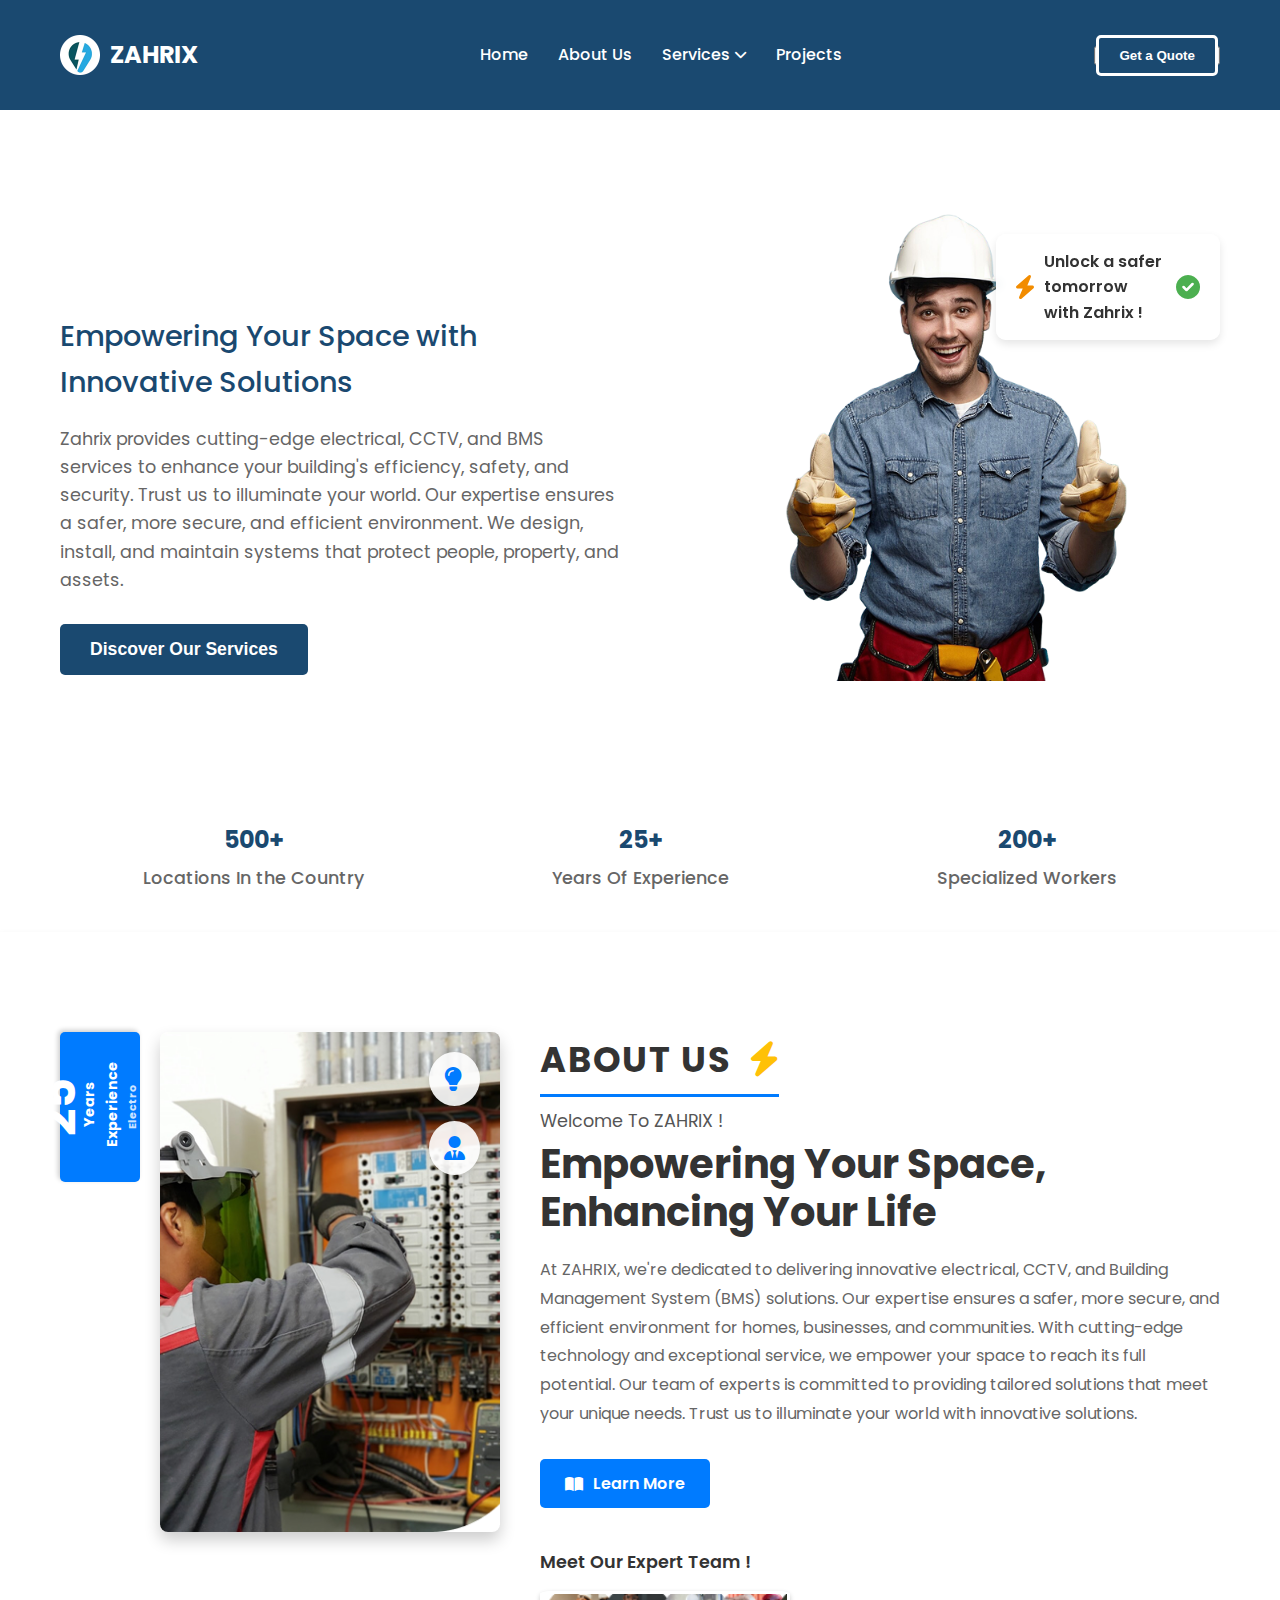
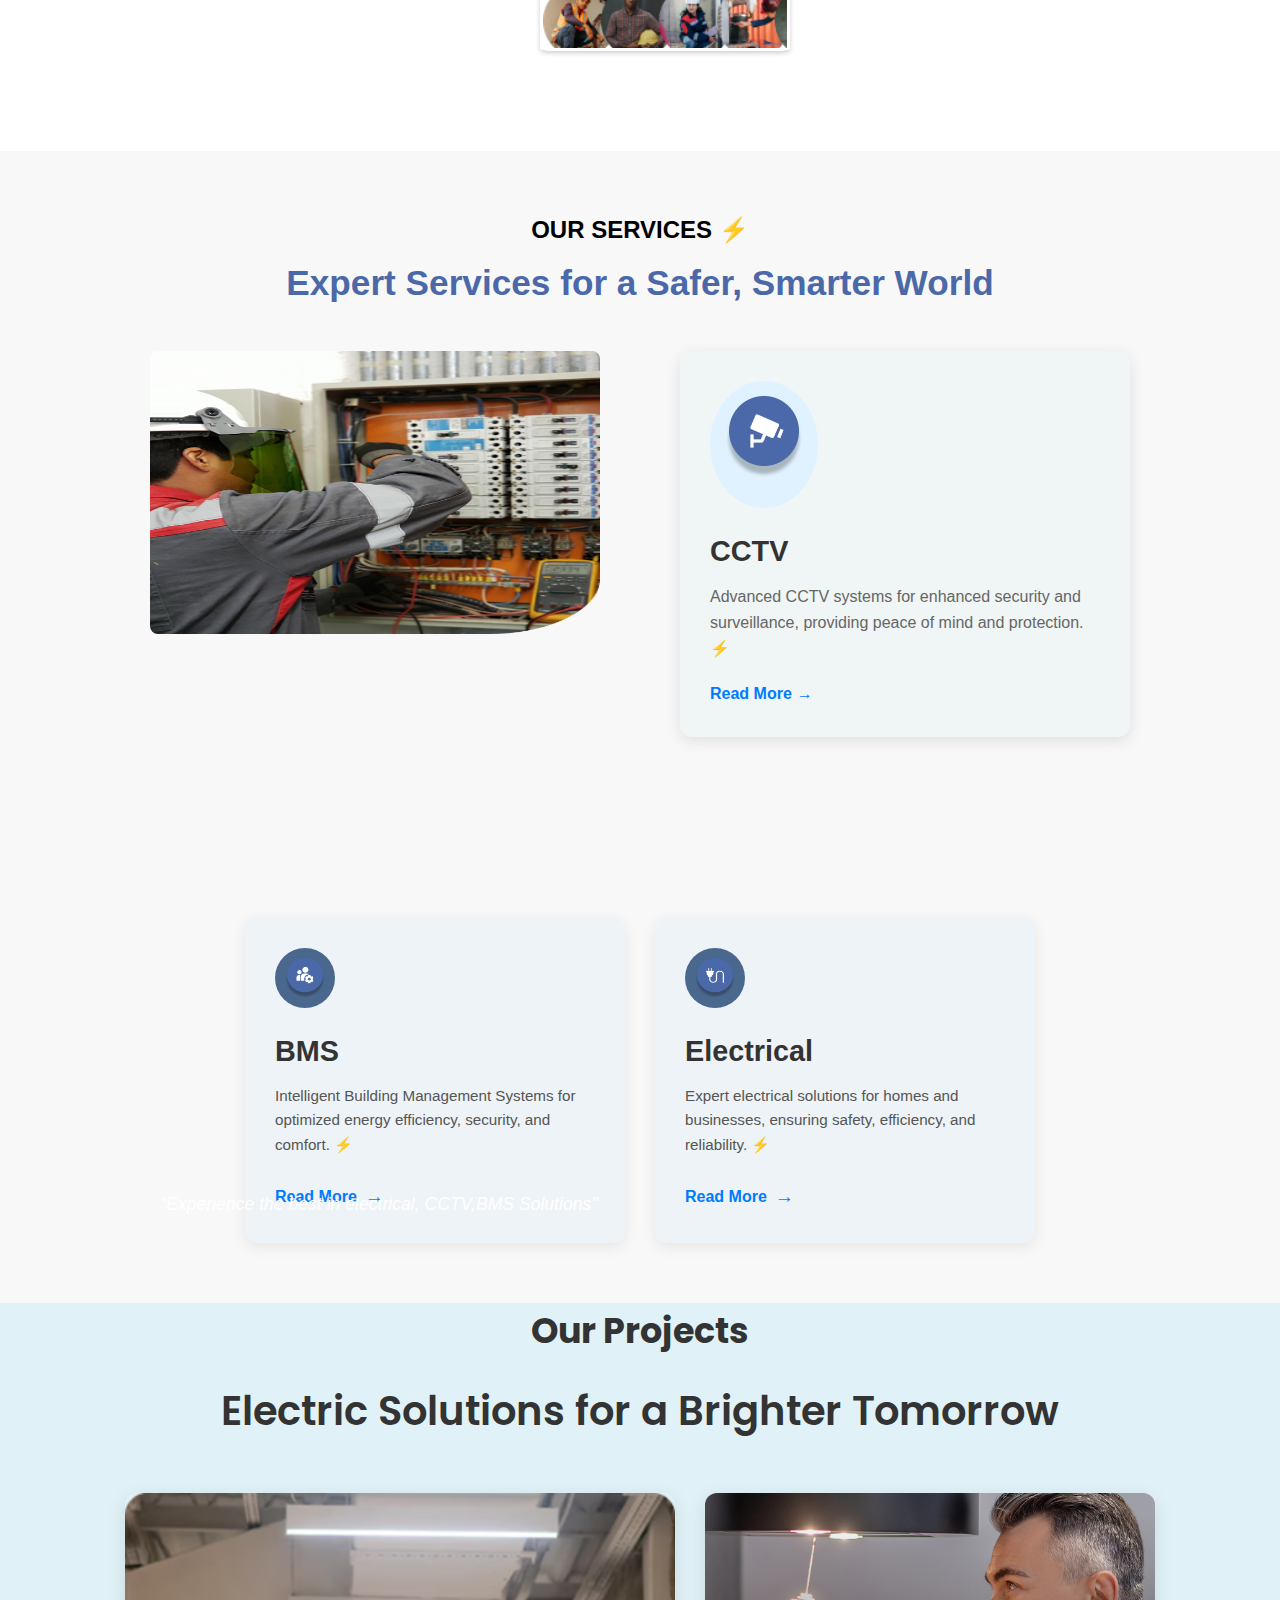
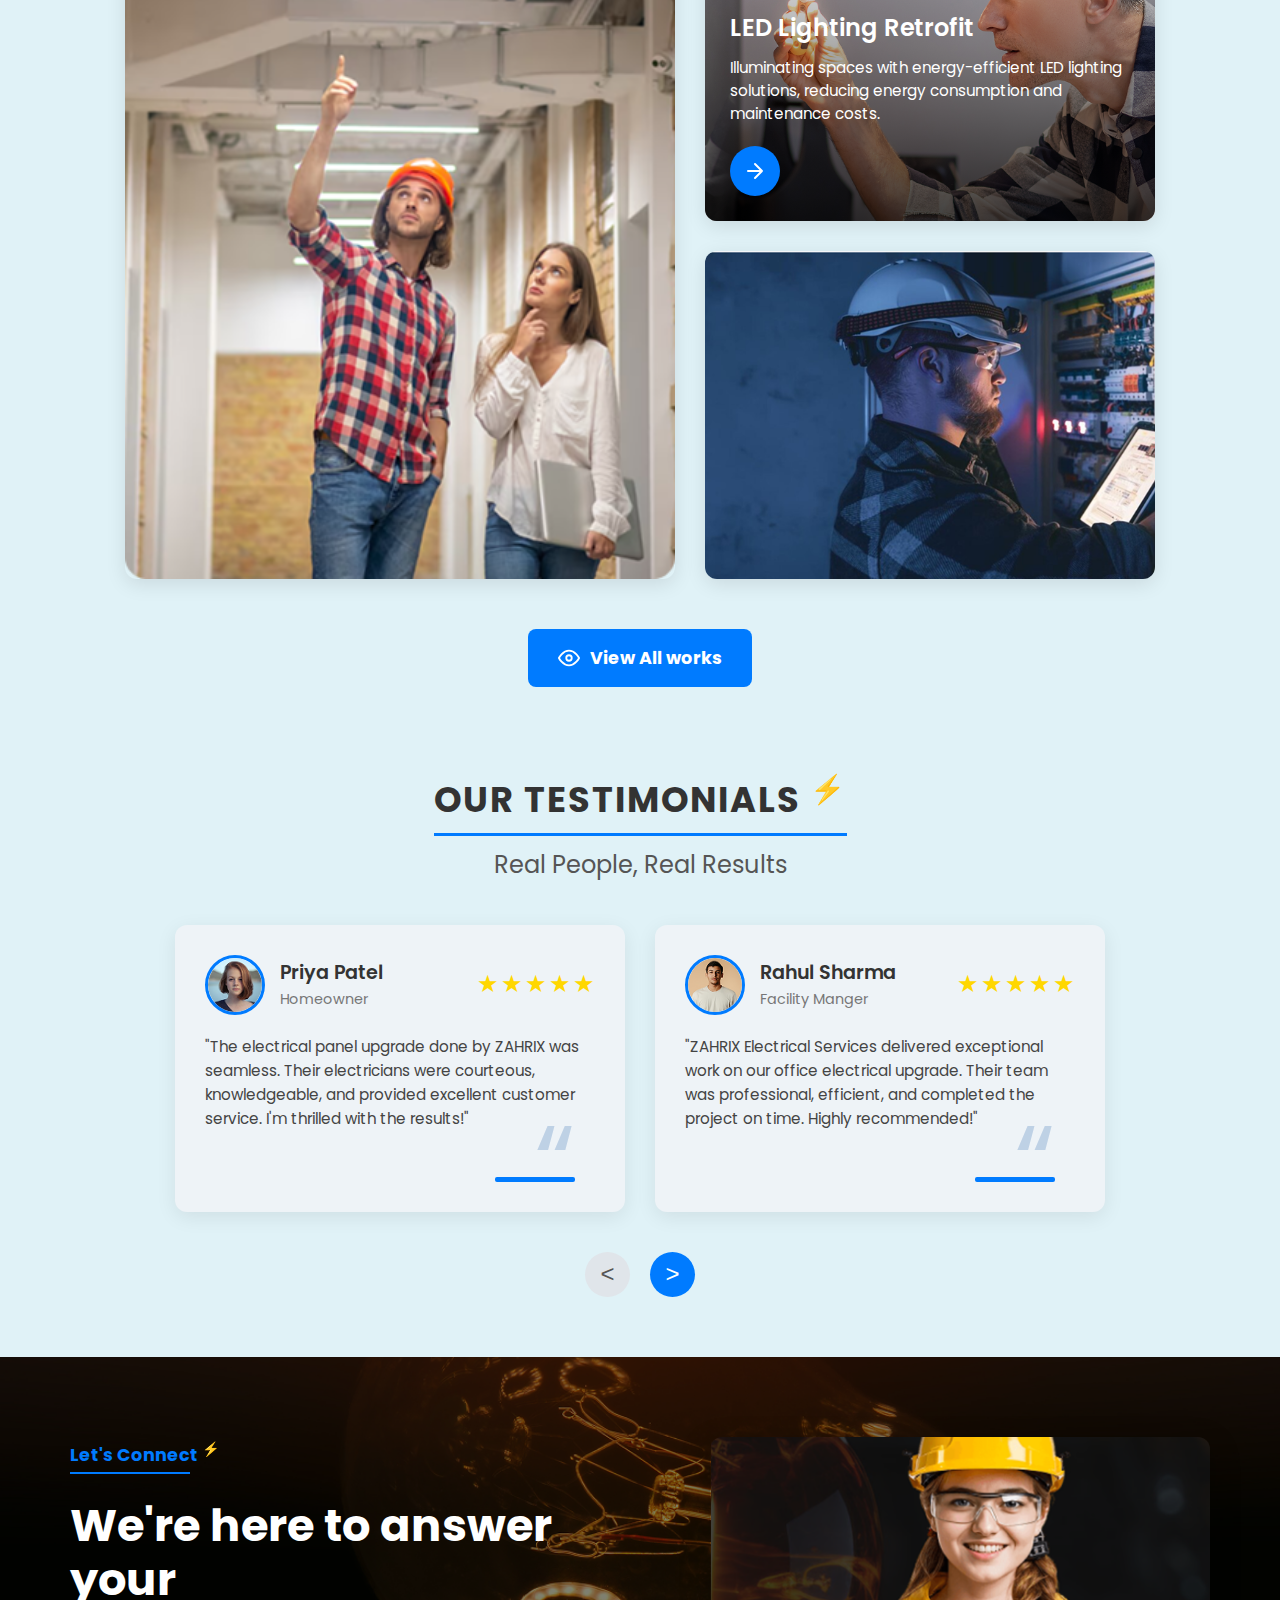
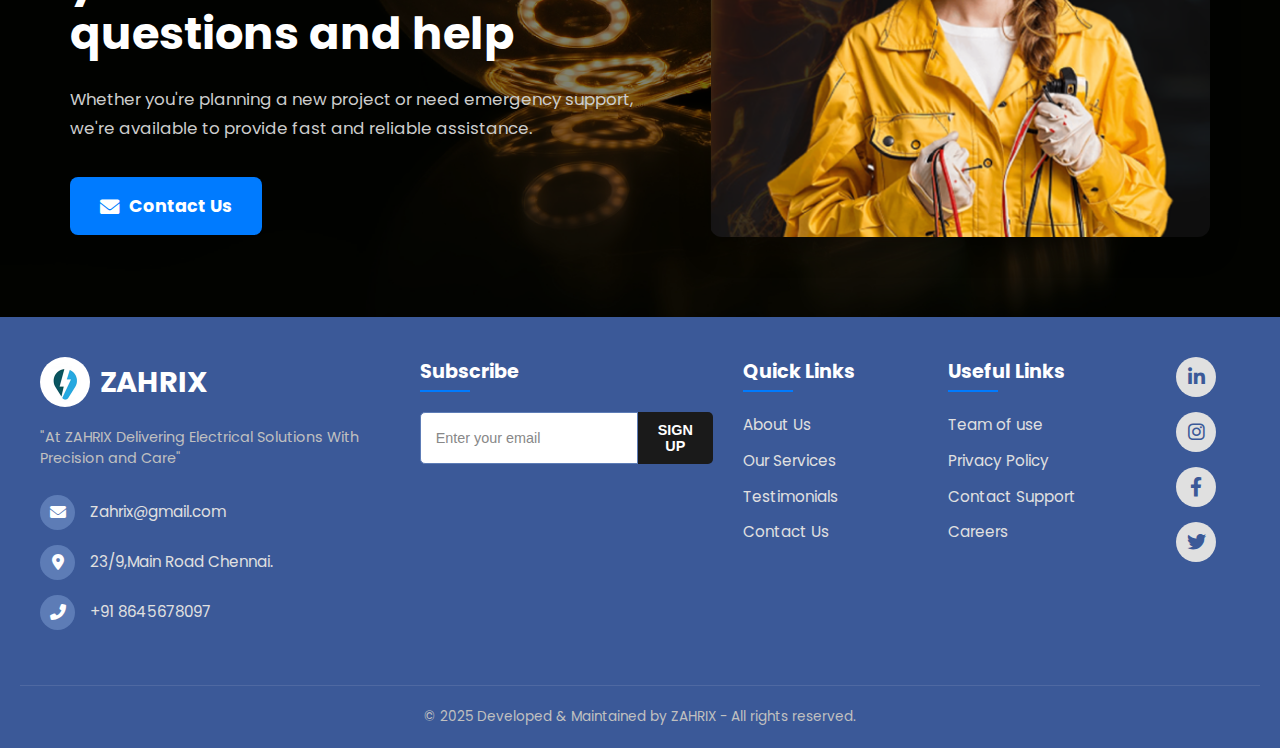
<file: index.html>
<!DOCTYPE html>
<html lang="en">
<head>
    <meta charset="UTF-8">
    <meta name="viewport" content="width=device-width, initial-scale=1.0">
    <title>Zahrix - Transforming Safety and Security</title>
    <link rel="preconnect" href="https://fonts.googleapis.com">
    <link rel="preconnect" href="https://fonts.gstatic.com" crossorigin>
    <link href="https://fonts.googleapis.com/css2?family=Poppins:wght@300;400;500;600;700&display=swap" rel="stylesheet">
    <link rel="stylesheet" href="style.css">
    <link rel="stylesheet" href="https://cdnjs.cloudflare.com/ajax/libs/font-awesome/6.0.0-beta3/css/all.min.css">
</head>
<body>
    <header class="navbar">
        <div class="container">
            <div class="logo">
                <img src="Images/Screenshot 2025-06-12 135749.png" alt="Zahrix Logo"> <span>ZAHRIX</span>
            </div>
            <nav class="nav-links">
                <ul>
                    <li><a href="index.html">Home</a></li>
                    <li><a href="about.html">About Us</a></li>
                    <li class="dropdown">
                        <a href="#" class="dropbtn">Services <i class="fas fa-chevron-down"></i></a>
                        <div class="dropdown-content">
                            <a href="electrical.html">Electrical</a>
                            <a href="cctv.html">CCTV</a>
                            <a href="bms.html">BMS</a>
                        </div>
                    </li>
                    <li><a href="project.html">Projects</a></li>
                </ul>
            </nav>
            <button class="quote-button"><a href="quote.html" >Get a Quote</a></button>
        </div>
    </header>

    <main class="hero-section">
        <div class="container">
            <div class="hero-content">
                <h1>Transforming Safety and Security With Cutting-Edge Technology</h1>
                <h2>Empowering Your Space with Innovative Solutions</h2>
                <p>Zahrix provides cutting-edge electrical, CCTV, and BMS services to enhance your building's efficiency, safety, and security. Trust us to illuminate your world. Our expertise ensures a safer, more secure, and efficient environment. We design, install, and maintain systems that protect people, property, and assets.</p>
                <button class="discover-button">Discover Our Services</button>
            </div>
            <div class="hero-image">
                <img src="Images/horizontal-shot-attractive-young-unshaven-male-builder-wearing-safety-helmet 1.png" alt="Happy man with hardhat"> <div class="image-overlay-box">
                    <i class="fas fa-bolt"></i>
                    <span>Unlock a safer tomorrow with Zahrix !</span>
                    <i class="fas fa-check-circle"></i>
                </div>
            </div>
        </div>
    </main>

    <section class="stats-section">
        <div class="container">
            <div class="stat-item">
                <p>500+</p>
                <span>Locations In the Country</span>
            </div>
            <div class="stat-item">
                <p>25+</p>
                <span>Years Of Experience</span>
            </div>
            <div class="stat-item">
                <p>200+</p>
                <span>Specialized Workers</span>
            </div>
        </div>
    </section>

     <section class="about-us-section">
        <div class="container">
            <div class="about-content">
                <div class="about-image-column">
                    <div class="experience-badge">
                        <span class="number">25</span>
                        <span class="text">Years Experience</span>
                        <span class="sub-text">Electro Mechanical</span>
                    </div>
                    <div class="main-image-wrapper">
                        <img src="Images/Rectangle 47.png" alt="Electrician working" class="main-about-image">
                        <div class="image-overlay-icons">
                            <i class="fas fa-lightbulb"></i>
                            <i class="fas fa-user-tie"></i>
                        </div>
                    </div>
                </div>
                <div class="about-text-column">
                    <h2 class="section-title">ABOUT US <i class="fas fa-bolt"></i></h2>
                    <p class="welcome-text">Welcome To ZAHRIX !</p>
                    <h1 class="main-heading">Empowering Your Space, Enhancing Your Life</h1>
                    <p class="description-text">
                        At ZAHRIX, we're dedicated to delivering innovative electrical, CCTV, and Building Management System (BMS) solutions. Our expertise ensures a safer, more secure, and efficient environment for homes, businesses, and communities. With cutting-edge technology and exceptional service, we empower your space to reach its full potential. Our team of experts is committed to providing tailored solutions that meet your unique needs. Trust us to illuminate your world with innovative solutions.
                    </p>
                    <a href="about.html" class="learn-more-button">
                        <i class="fas fa-book-open"></i> Learn More
                    </a>
                    <div class="expert-team">
                        <p class="expert-team-text">Meet Our Expert Team !</p>
                        <div class="team-avatars">
                            <img src="Images/Frame 506.png" alt="Team Member 1">
                           
                        </div>
                    </div>
                </div>
            </div>
        </div>
    </section>

    <section class="services-section">
    <div class="service-header">
        <p class="our-services-text">OUR SERVICES ⚡</p>
        <h2>Expert Services for a Safer, Smarter World</h2>
    </div>

    <div class="service-content">
        <div class="image-quote-block">
            <img src="Images/Rectangle 47.png" alt="Electrical work">
            <blockquote>
                "Experience the best in electrical, CCTV,BMS Solutions"
            </blockquote>
        </div>

        <div class="cctv-card">
            <div class="cctv-icon-container">
                <span class="cctv-icon"><img src="Images/Group 536.png"</span>
            </div>
            <h3>CCTV</h3>
            <p>Advanced CCTV systems for enhanced security and surveillance, providing peace of mind and protection. ⚡</p>
            <a href="cctv.html" class="read-more">Read More <span class="arrow">&rarr;</span></a>
        </div>
    
    </div>

<div class="services-cards-container">
    <div class="service-card">
        <div class="card-icon-wrapper">
            <img src="Images/Group 538.png" alt="BMS Icon" class="card-icon">
        </div>
        <h3>BMS</h3>
        <p>Intelligent Building Management Systems for optimized energy efficiency, security, and comfort. ⚡</p>
        <a href="bms.html" class="read-more-link">Read More <span class="arrow">&rarr;</span></a>
    </div>

    <div class="service-card">
        <div class="card-icon-wrapper">
            <img src="Images/Group 534.png" alt="Electrical Icon" class="card-icon">
        </div>
        <h3>Electrical</h3>
        <p>Expert electrical solutions for homes and businesses, ensuring safety, efficiency, and reliability. ⚡</p>
        <a href="electrical.html" class="read-more-link">Read More <span class="arrow">&rarr;</span></a>
    </div>
</div>


</section>
   
<h3 class="pro">Our Projects</h3>
<section class="electric-solutions-section">
    <h2>Electric Solutions for a Brighter Tomorrow</h2>

    <div class="image-gallery">
        <div class="gallery-item large-left-image">
            <img src="Images/Screenshot 2025-06-12 102855.png" alt="People looking up at electrical work">
        </div>

        <div class="right-column-images">
            <div class="gallery-item overlay-image-container">
                <img src="Images/renovation-profile-concentrated-man-touching-screwdriver-lamp-kitchen-range-hood.png" alt="Man looking at LED lighting">
                <div class="overlay-content">
                    <h4>LED Lighting Retrofit</h4>
                    <p>Illuminating spaces with energy-efficient LED lighting solutions, reducing energy consumption and maintenance costs.</p>
                    <a href="#" class="overlay-button">
                        <svg class="arrow-icon" viewBox="0 0 24 24" fill="none" stroke="currentColor" stroke-width="2" stroke-linecap="round" stroke-linejoin="round">
                            <path d="M5 12h14M12 5l7 7-7 7"></path>
                        </svg>
                    </a>
                </div>
            </div>
            <div class="gallery-item small-bottom-image">
                <img src="Images/Screenshot 2025-06-12 125941.png" alt="Electrician working on panel">
            </div>
        </div>
    </div>

    <div class="view-all-works-container">
        <a href="project.html" class="view-all-works-button">
            <svg class="eye-icon" viewBox="0 0 24 24" fill="none" stroke="currentColor" stroke-width="2" stroke-linecap="round" stroke-linejoin="round">
                <path d="M1 12s4-8 11-8 11 8 11 8-4 8-11 8-11-8-11-8z"></path>
                <circle cx="12" cy="12" r="3"></circle>
            </svg>
            View All works
        </a>
    </div>
</section>

<section class="testimonials-section">
    <h2 class="section-title">
        OUR TESTIMONIALS <span class="lightning-icon">⚡</span>
    </h2>
    <p class="section-subtitle">Real People, Real Results</p>

    <div class="testimonials-carousel-container">
        <div class="testimonial-card">
            <div class="card-header">
                <div class="reviewer-info">
                    <img src="Images/Ellipse 69.png" alt="Priya Patel" class="reviewer-avatar">
                    <div class="name-designation">
                        <h4>Priya Patel</h4>
                        <p>Homeowner</p>
                    </div>
                </div>
                <div class="star-rating">
                    <span class="star">&#9733;</span>
                    <span class="star">&#9733;</span>
                    <span class="star">&#9733;</span>
                    <span class="star">&#9733;</span>
                    <span class="star">&#9733;</span>
                </div>
            </div>
            <div class="testimonial-content">
                <p>"The electrical panel upgrade done by ZAHRIX was seamless. Their electricians were courteous, knowledgeable, and provided excellent customer service. I'm thrilled with the results!"</p>
                <div class="quote-mark">
                    <span class="quote-text">”</span>
                    <div class="quote-underline"></div>
                </div>
            </div>
        </div>

        <div class="testimonial-card">
            <div class="card-header">
                <div class="reviewer-info">
                    <img src="Images/hjj.png" alt="Rahul Sharma" class="reviewer-avatar">
                    <div class="name-designation">
                        <h4>Rahul Sharma</h4>
                        <p>Facility Manger</p>
                    </div>
                </div>
                <div class="star-rating">
                    <span class="star">&#9733;</span>
                    <span class="star">&#9733;</span>
                    <span class="star">&#9733;</span>
                    <span class="star">&#9733;</span>
                    <span class="star">&#9733;</span>
                </div>
            </div>
            <div class="testimonial-content">
                <p>"ZAHRIX Electrical Services delivered exceptional work on our office electrical upgrade. Their team was professional, efficient, and completed the project on time. Highly recommended!"</p>
                <div class="quote-mark">
                    <span class="quote-text">”</span>
                    <div class="quote-underline"></div>
                </div>
            </div>
        </div>
    </div>

    <div class="carousel-navigation">
        <button class="nav-arrow left-arrow">&lt;</button>
        <button class="nav-arrow right-arrow">&gt;</button>
    </div>
</section>

<section class="connect-section">
    <div class="connect-content-wrapper">
        <div class="connect-text-content">
            <p class="connect-subheading">Let's Connect <span class="lightning-icon">⚡</span></p>
            <h2>We're here to answer your <br> questions and help</h2>
            <p class="connect-description">
                Whether you're planning a new project or need emergency support, we're
                available to provide fast and reliable assistance.
            </p>
            <a href="quote.html" class="contact-button">
                <i class="fa-solid fa-envelope"></i> Contact Us
            </a>
        </div>

        <div class="connect-image-content">
            <img src="Images/Screenshot 2025-06-12 110247.png" alt="Female electrician smiling">
        </div>
    </div>
</section>

<footer class="main-footer">
    <div class="footer-content-wrapper">
        <div class="footer-column company-info">
            <div class="footer-logo">
                <img src="Images/Screenshot 2025-06-12 135749.png" alt="ZAHRIX Logo">
                <span>ZAHRIX</span>
            </div>
            <p class="tagline">"At ZAHRIX Delivering Electrical Solutions With Precision and Care"</p>
            <div class="contact-item">
                <div class="icon-circle"><i class="fas fa-envelope"></i></div>
                <p>Zahrix@gmail.com</p>
            </div>
            <div class="contact-item">
                <div class="icon-circle"><i class="fas fa-map-marker-alt"></i></div>
                <p>23/9,Main Road Chennai.</p>
            </div>
            <div class="contact-item">
                <div class="icon-circle"><i class="fas fa-phone-alt"></i></div>
                <p>+91 8645678097</p>
            </div>
        </div>

        <div class="footer-column subscribe-section">
            <h4>Subscribe</h4>
            <form class="subscribe-form">
                <input type="email" placeholder="Enter your email" required>
                <button type="submit">SIGN UP</button>
            </form>
        </div>

        <div class="footer-column quick-links">
            <h4>Quick Links</h4>
            <ul>
                <li><a href="#">About Us</a></li>
                <li><a href="#">Our Services</a></li>
                <li><a href="#">Testimonials</a></li>
                <li><a href="#">Contact Us</a></li>
            </ul>
        </div>

        <div class="footer-column useful-links">
            <h4>Useful Links</h4>
            <ul>
                <li><a href="#">Team of use</a></li>
                <li><a href="#">Privacy Policy</a></li>
                <li><a href="#">Contact Support</a></li>
                <li><a href="#">Careers</a></li>
            </ul>
        </div>

        <div class="footer-column social-icons">
            <a href="#" aria-label="LinkedIn" class="social-icon-circle"><i class="fab fa-linkedin-in"></i></a>
            <a href="#" aria-label="Instagram" class="social-icon-circle"><i class="fab fa-instagram"></i></a>
            <a href="#" aria-label="Facebook" class="social-icon-circle"><i class="fab fa-facebook-f"></i></a>
            <a href="#" aria-label="Twitter" class="social-icon-circle"><i class="fab fa-twitter"></i></a>
        </div>
    </div>

    <div class="footer-bottom">
        <p>&copy; 2025 Developed & Maintained by ZAHRIX - All rights reserved.</p>
    </div>
</footer>
<script>
        document.addEventListener('DOMContentLoaded', function () {
            const menuToggle = document.getElementById('mobile-menu');
            const navLinks = document.querySelector('.nav-links');
            const dropdowns = document.querySelectorAll('.dropdown');

            // Toggle mobile menu visibility
            menuToggle.addEventListener('click', function () {
                navLinks.classList.toggle('active');
                menuToggle.classList.toggle('active'); // Optional: for animating hamburger icon
            });

            // Optional: Close mobile menu when a link is clicked
            // Exclude dropdown parent links to allow dropdown to open/close
            navLinks.querySelectorAll('a').forEach(link => {
                link.addEventListener('click', (event) => {
                    // Check if the link is not a dropdown toggle itself, or if it's a dropdown *item*
                    if (!link.classList.contains('dropbtn') && navLinks.classList.contains('active')) {
                        navLinks.classList.remove('active');
                        menuToggle.classList.remove('active');
                        // Close any open dropdowns when menu is fully closed
                        dropdowns.forEach(dropdown => {
                            const dropdownContent = dropdown.querySelector('.dropdown-content');
                            if (dropdownContent) {
                                dropdownContent.style.display = 'none';
                            }
                        });
                    }
                });
            });

            // Handle dropdown toggling for mobile/touch devices
            // This allows clicking the "Services" link to toggle the dropdown
            dropdowns.forEach(dropdown => {
                const dropbtn = dropdown.querySelector('.dropbtn');
                const dropdownContent = dropdown.querySelector('.dropdown-content');

                if (dropbtn && dropdownContent) {
                    dropbtn.addEventListener('click', function(event) {
                        // Prevent the default link behavior
                        event.preventDefault();
                        // Stop propagation so it doesn't immediately close from document click listener
                        event.stopPropagation();

                        // Only toggle dropdown if screen width is 768px or less (mobile/tablet breakpoint)
                        if (window.innerWidth <= 768) {
                            dropdownContent.style.display = dropdownContent.style.display === 'block' ? 'none' : 'block';
                        }
                    });
                }
            });

            // Close mobile menu dropdowns when clicking outside
            document.addEventListener('click', function(event) {
                // If the click is outside the nav-links and outside the menu-toggle
                if (!navLinks.contains(event.target) && !menuToggle.contains(event.target)) {
                    if (navLinks.classList.contains('active')) {
                        navLinks.classList.remove('active');
                        menuToggle.classList.remove('active');
                    }
                    // Close all dropdowns if they are open
                    dropdowns.forEach(dropdown => {
                        const dropdownContent = dropdown.querySelector('.dropdown-content');
                        if (dropdownContent) {
                            dropdownContent.style.display = 'none';
                        }
                    });
                }
            });

            // Adjust dropdown display based on window width change (e.g., resizing browser)
            window.addEventListener('resize', function() {
                if (window.innerWidth > 768) {
                    // On larger screens, ensure nav links are visible and dropdowns are hidden (rely on CSS hover)
                    navLinks.classList.remove('active'); // Hide mobile menu
                    menuToggle.classList.remove('active'); // Reset hamburger icon
                    dropdowns.forEach(dropdown => {
                        const dropdownContent = dropdown.querySelector('.dropdown-content');
                        if (dropdownContent) {
                            dropdownContent.style.display = ''; // Reset display to default (CSS will handle hover)
                        }
                    });
                }
            });
        });
    </script>
    </body>
</html>
</file>
<file: style.css>
/* General Styling */
:root {
    --primary-blue: #1a4970; 
    --light-blue: #e0f2f7; /* Background blue for hero section */
    --text-dark: #333;
    --text-light: #666;
    --white: #ffffff;
    --button-green: #4CAF50; /* Approximate green from "Unlock a safer tomorrow" */
    --button-hover-green: #45a049;
    --orange-accent: #f28c00; /* Approximate orange from the lightning bolt */
}

* {
    margin: 0;
    padding: 0;
    box-sizing: border-box;
}

body {
    font-family: 'Poppins', sans-serif;
    line-height: 1.6;
    color: var(--text-dark);
    background-color: var(--light-blue);
}

.container {
    max-width: 1200px;
    margin: 0 auto;
    padding: 0 20px;
}

a {
    text-decoration: none;
    color: inherit;
}

ul {
    list-style: none;
}

/* Navbar */
.navbar {
    background-color: var(--primary-blue);
    box-shadow: 0 2px 4px rgba(0, 0, 0, 0.1);
    padding: 15px 0;
    color: white;
}

.navbar .container {
    display: flex;
    justify-content: space-between;
    align-items: center;
}

.navbar .logo {
    display: flex;
    align-items: center;
    font-weight: 700;
    font-size: 1.5em;
    color: white;
}

.navbar .logo img {
    height: 40px; /* Adjust as needed */
    margin-right: 10px;
}

.navbar .nav-links ul {
    display: flex;
}

.navbar .nav-links li {
    margin-left: 30px;
    position: relative;
}

.navbar .nav-links a {
    color: white;
    font-weight: 500;
    transition: color 0.3s ease;
}

.navbar .nav-links a:hover {
    color: var(--primary-blue);
}

/* Dropdown specific styles */
.navbar .nav-links .dropdown .dropbtn {
    display: flex;
    align-items: center;
}

.navbar .nav-links .dropdown .dropbtn i {
    margin-left: 5px;
    font-size: 0.8em;
}

.dropdown-content {
    display: none;
    position: absolute;
    background-color: var(--white);
    min-width: 160px;
    box-shadow: 0px 8px 16px 0px rgba(0,0,0,0.2);
    z-index: 1;
    border-radius: 5px;
    overflow: hidden;
    top: 100%; /* Position below the Services link */
    left: 0;
}

.dropdown-content a {
    color: var(--text-dark);
    padding: 12px 16px;
    text-decoration: none;
    display: block;
    transition: background-color 0.3s ease;
}

.dropdown-content a:hover {
    background-color: var(--light-blue);
    color: var(--primary-blue);
}

.dropdown:hover .dropdown-content {
    display: block;
}

.quote-button a {
    background-color: var(--primary-blue);
    color: var(--white);
    border: 3px solid white;
    padding: 10px 20px;
    border-radius: 5px;
    cursor: pointer;
    font-weight: 600;
    transition: background-color 0.3s ease;
}

.quote-button:hover {
    background-color: #153c5e;
}

@media (max-width: 992px) {
    /* Navbar for medium screens */
    .navbar .container {
        flex-wrap: wrap;
        justify-content: center;
    }

    .navbar .logo {
        width: 100%;
        text-align: center;
        justify-content: center;
        margin-bottom: 15px; /* Space between logo and nav on wrap */
    }

    .navbar .nav-links ul {
        width: 100%;
        justify-content: center;
        margin-bottom: 15px; /* Space between nav and button on wrap */
    }

    .navbar .nav-links li {
        margin: 0 15px; /* Reduce spacing slightly */
    }

    .quote-button {
        width: 100%;
        text-align: center;
    }
}


@media (max-width: 768px) {
    /* Navbar for small screens (mobile) */
    .navbar .nav-links {
        display: none; /* Hide nav links by default for mobile */
        width: 100%;
        background-color: var(--primary-blue); /* Same as navbar background */
        position: absolute;
        top: 100%; /* Position below the main navbar */
        left: 0;
        right: 0;
        flex-direction: column;
        align-items: center;
        box-shadow: 0 8px 16px var(--shadow-heavy);
        padding: 20px 0;
        z-index: 1000;
        transform: translateY(-100%); /* Start off-screen */
        opacity: 0;
        transition: transform 0.3s ease-out, opacity 0.3s ease-out;
    }

    .navbar .nav-links.active {
        display: flex; /* Show when active */
        transform: translateY(0); /* Slide into view */
        opacity: 1;
    }

    .navbar .nav-links ul {
        flex-direction: column;
        width: 100%;
        margin: 0;
        padding: 0;
    }

    .navbar .nav-links li {
        margin: 10px 0;
        width: 100%;
        text-align: center;
    }

    .navbar .nav-links li a {
        padding: 10px 20px;
        display: block; /* Make links full width of li */
    }

    /* Adjust dropdown behavior for mobile */
    .navbar .nav-links .dropdown-content {
        position: static; /* No absolute positioning in mobile menu */
        box-shadow: none;
        background-color: rgba(255, 255, 255, 0.1); /* Slight background for nested items */
        margin-top: 5px;
        border-radius: 0;
    }
    .navbar .nav-links .dropdown-content a {
        color: var(--white); /* White text for dropdown items in mobile menu */
        padding: 8px 30px; /* Indent nested items */
    }
    .navbar .nav-links .dropdown-content a:hover {
        background-color: rgba(255, 255, 255, 0.2);
    }
    .dropdown:hover .dropdown-content {
        display: block; /* Still show on hover for larger tablet portrait, but JS for touch */
    }


    .quote-button {
        display: none; /* Hide quote button in mobile menu for simplicity, or move into nav-links */
        width: 100%;
        text-align: center;
        margin-top: 20px; /* Space if kept outside nav-links */
    }
    /* If you want the quote button inside the mobile menu, move its HTML inside .nav-links */
    .navbar .nav-links.active .quote-button {
        display: block; /* Show if active */
    }

    .menu-toggle {
        display: flex; /* Show the hamburger icon */
    }
}

@media (max-width: 480px) {
    .navbar .logo {
        font-size: 1.3em;
    }
    .navbar .logo img {
        height: 35px;
    }

    .navbar .nav-links li {
        margin: 8px 0;
    }
    .navbar .nav-links li a {
        font-size: 0.9em;
    }
}

/* Hero Section */
.hero-section {
    padding: 80px 0;
    background-color: white;
    position: relative;
    overflow: hidden;
}

.hero-section .container {
    display: flex;
    align-items: center;
    justify-content: space-between;
    gap: 40px;
}

.hero-content {
    flex: 1;
    max-width: 600px;
}

.hero-content h1 {
    font-size: 2em;
    color: white;
    margin-bottom: 20px;
    line-height: 1.2;
}

.hero-content h2 {
    font-size: 1.8em;
    color: var(--primary-blue);
    margin-bottom: 20px;
    font-weight: 500;
}

.hero-content p {
    font-size: 1.1em;
    color: var(--text-light);
    margin-bottom: 30px;
}

.discover-button {
    background-color: var(--primary-blue);
    color: var(--white);
    border: none;
    padding: 15px 30px;
    border-radius: 5px;
    cursor: pointer;
    font-size: 1.1em;
    font-weight: 600;
    transition: background-color 0.3s ease;
}

.discover-button:hover {
    background-color: #153c5e;
}

.hero-image {
    flex: 1;
    display: flex;
    justify-content: center;
    align-items: center;
    position: relative;
}

.hero-image img {
    max-width: 120%;
    height: auto;
    border-radius: 10px;
}

.image-overlay-box {
    position: absolute;
    top:5% ; /* Adjust position */
    left: 60%; /* Adjust position */
    background-color: rgba(255, 255, 255, 0.9);
    padding: 15px 20px;
    border-radius: 10px;
    display: flex;
    align-items: center;
    gap: 10px;
    box-shadow: 0 4px 8px rgba(0, 0, 0, 0.1);
    backdrop-filter: blur(5px);
}

.image-overlay-box .fas.fa-bolt {
    color: var(--orange-accent);
    font-size: 1.5em;
}

.image-overlay-box span {
    font-weight: 600;
    color: var(--text-dark);
}

.image-overlay-box .fas.fa-check-circle {
    color: var(--button-green);
    font-size: 1.5em;
}

/* Stats Section */
.stats-section {
    background-color: var(--white);
    /* padding: 40px 0; */
    box-shadow: 0 -2px 4px rgba(0, 0, 0, 0.05);
}

.stats-section .container {
    display: flex;
    /* justify-content: space-around; */
    text-align: center;
    flex-wrap: wrap;
}

.stat-item {
    padding: 20px;
    flex: 1;
    
}

.stat-item p {
    font-size: 1.5em;
    font-weight: 700;
    color: var(--primary-blue);
    margin-bottom: 5px;
}

.stat-item span {
    font-size: 1.1em;
    color: var(--text-light);
    font-weight: 500;
}

/* Responsive Design (Basic) */
@media (max-width: 992px) {
    .hero-section .container {
        flex-direction: column;
        text-align: center;
    }

    .hero-content {
        max-width: 100%;
    }

    .hero-image {
        margin-top: 40px;
    }

    .image-overlay-box {
        bottom: 50%;
        left: 50%;
        transform: translate(-50%, 50%);
        white-space: nowrap;
    }
}

@media (max-width: 768px) {
    .navbar .nav-links {
        display: none; /* Hide navigation for small screens, would typically be a hamburger menu */
    }

    .navbar .container {
        justify-content: center;
    }

    .quote-button {
        display: none;
    }

    .hero-content h1 {
        font-size: 2.5em;
    }

    .hero-content h2 {
        font-size: 1.5em;
    }

    .stats-section .container {
        flex-direction: column;
        align-items: center;
    }

    .stat-item {
        margin-bottom: 20px;
    }
}

@media (max-width: 480px) {
    .hero-content h1 {
        font-size: 2em;
    }

    .hero-content h2 {
        font-size: 1.2em;
    }

    .image-overlay-box {
        flex-direction: column;
        text-align: center;
        width: 80%;
    }
}
.container {
    max-width: 1200px; /* Adjust as needed */
    margin: 0 auto;
    padding: 20px;
}

/* About Us Section */
.about-us-section {
    padding: 80px 0;
    background-color: #fff; /* White background for the section content */
    display: flex;
    justify-content: center;
    align-items: center;
    min-height: 80vh; /* Ensure it takes up a good portion of the viewport */
    box-shadow: 0 4px 8px rgba(0,0,0,0.1); /* Subtle shadow for the section */
}

.about-content {
    display: flex;
    flex-wrap: wrap; /* Allows columns to wrap on smaller screens */
    gap: 40px; /* Space between columns */
    align-items: flex-start; /* Align content to the top */
}

/* Image Column */
.about-image-column {
    flex: 1; /* Take up available space */
    min-width: 300px; /* Minimum width before wrapping */
    position: relative;
    padding-left: 100px; /* Space for the experience badge */
}

.experience-badge {
    position: absolute;
    top: 0;
    left: 0;
    background-color: #007bff; /* Example blue, adjust to the image's blue */
    color: white;
    padding: 15px 10px;
    border-radius: 5px;
    text-align: center;
    font-weight: bold;
    display: flex;
    flex-direction: column;
    align-items: center;
    justify-content: center;
    height: 150px; /* Adjust height */
    width: 80px; /* Adjust width */
    box-shadow: 2px 2px 5px rgba(0,0,0,0.2);
    writing-mode: vertical-rl; /* For vertical text */
    text-orientation: mixed; /* To keep text upright */
    transform: rotate(180deg); /* Rotate to make it readable vertically */
}

.experience-badge .number {
    font-size: 3em; /* Large number */
    line-height: 0.8;
}

.experience-badge .text {
    font-size: 0.9em;
    margin-top: 5px;
}

.experience-badge .sub-text {
    font-size: 0.7em;
    opacity: 0.8;
}

.main-image-wrapper {
    position: relative;
    width: 100%; /* Adjust width as needed */
    height: 500px; /* Fixed height for consistency, adjust as needed */
    overflow: hidden;
    border-radius: 8px; /* Slightly rounded corners */
    box-shadow: 0 8px 16px rgba(0,0,0,0.2); /* More prominent shadow for the main image */
}

.main-about-image {
    width: 100%;
    height: 100%;
    object-fit: cover; /* Cover the area, cropping if necessary */
    display: block;
}

.image-overlay-icons {
    position: absolute;
    top: 20px;
    right: 20px;
    display: flex;
    flex-direction: column;
    gap: 15px;
}

.image-overlay-icons i {
    background-color: rgba(255, 255, 255, 0.9);
    border-radius: 50%;
    padding: 15px;
    font-size: 1.5em;
    color: #007bff; /* Example blue, adjust as needed */
    box-shadow: 0 2px 5px rgba(0,0,0,0.1);
}

/* Text Column */
.about-text-column {
    flex: 2; /* Take up more space than the image column */
    min-width: 400px; /* Minimum width before wrapping */
}

.section-title {
    font-size: 1.2em;
    color: #007bff; /* Example blue, adjust to image color */
    text-transform: uppercase;
    letter-spacing: 2px;
    margin-bottom: 10px;
    display: flex;
    align-items: center;
}

.section-title i {
    margin-left: 10px;
    color: #ffc107; /* Example yellow for the bolt, adjust as needed */
}

.welcome-text {
    font-size: 1.1em;
    color: #555;
    margin-bottom: 5px;
}

.main-heading {
    font-size: 2.5em;
    color: #333;
    line-height: 1.2;
    margin-top: 0;
    margin-bottom: 20px;
    font-weight: 700; /* Bold */
}

.description-text {
    font-size: 1em;
    color: #666;
    margin-bottom: 30px;
    line-height: 1.8;
}

.learn-more-button {
    display: inline-flex;
    align-items: center;
    background-color: #007bff; /* Example blue */
    color: white;
    padding: 12px 25px;
    border-radius: 5px;
    text-decoration: none;
    font-weight: 600;
    transition: background-color 0.3s ease;
    margin-bottom: 40px;
}

.learn-more-button i {
    margin-right: 10px;
}

.learn-more-button:hover {
    background-color: #0056b3;
}

.expert-team {
    display: flex;
    flex-direction: column;
    align-items: flex-start;
}

.expert-team-text {
    font-size: 1.1em;
    color: #333;
    margin-bottom: 15px;
    font-weight: 600;
}

.team-avatars {
    display: flex;
   
}

.team-avatars img {
    width: 250px;
    height: 60px;
    border-radius: 5%;
    border: 3px solid white; /* White border for overlapping effect */
    box-shadow: 0 2px 5px rgba(0,0,0,0.2);
    object-fit: cover;
    margin-right: -10px; /* Negative margin to overlap */
}

/* Media Queries for Responsiveness */
@media (max-width: 992px) {
    .about-content {
        flex-direction: column; /* Stack columns on smaller screens */
        align-items: center; /* Center content when stacked */
        gap: 30px;
    }

    .about-image-column {
        padding-left: 0; /* Remove left padding when stacked */
        width: 100%;
        max-width: 600px; /* Limit image width */
    }

    .experience-badge {
        position: static; /* Position normally or adjust for mobile layout */
        margin-bottom: 20px;
        writing-mode: initial;
        text-orientation: initial;
        transform: none;
        height: auto;
        width: auto;
        padding: 10px 20px;
        font-size: 1em;
        display: inline-flex;
        flex-direction: row;
        gap: 10px;
    }

    .experience-badge .number {
        font-size: 1.8em;
    }

    .about-text-column {
        width: 100%;
        min-width: unset;
        text-align: center; /* Center text on smaller screens */
    }

    .expert-team {
        align-items: center; /* Center team avatars */
    }

    .team-avatars {
        justify-content: center;
    }
}

@media (max-width: 768px) {
    .main-heading {
        font-size: 2em;
    }
    .description-text {
        font-size: 0.95em;
    }
    .learn-more-button {
        padding: 10px 20px;
        font-size: 0.9em;
    }
}

@media (max-width: 480px) {
    .experience-badge {
        flex-direction: column;
        gap: 0;
    }
    .experience-badge .text,
    .experience-badge .sub-text {
        font-size: 0.8em;
    }
    .team-avatars img {
        width: 40px;
        height: 40px;
    }
}

.services-section {
    font-family: sans-serif; /* Or your preferred font */
    padding: 60px 20px;
    text-align: center;
    background-color: #f8f8f8; /* Light background as seen in image */
}

.service-header {
    margin-bottom: 40px;
}

.our-services-text {
    color: black; /* Example blue color */
    font-weight: bold;
    font-size: 1.5em;
    margin-bottom: 5px;
}

.service-header h2 {
    font-size: 2.2em;
    color:#4b69a9;
    margin-top: 0;
}

.service-content {
    display: flex;
    justify-content: center;
    gap: 30px; /* Space between the two blocks */
    max-width: 1200px;
    margin: 0 auto;
    flex-wrap: wrap; /* Allows wrapping on smaller screens */
}

.image-quote-block {
    flex: 1;
    min-width: 300px; /* Minimum width for responsiveness */
    max-width: 500px;
    text-align: left;
}

.image-quote-block img {
    width: 90%;
   height: 50%;
    border-radius: 8px; /* Slightly rounded corners */
    display: block; /* Removes extra space below image */
    position: relative;
}

.image-quote-block blockquote {
    top: 310%;
    font-style: italic;
    color: white;
    font-size: 1.1em;
    padding: 0 10px;
    position: absolute;
}

.cctv-card {
    flex: 1;
    min-width: 300px;
    max-width: 450px;
    background-color: #f0f5f5;
    border-radius: 12px;
    box-shadow: 0 4px 15px rgba(0, 0, 0, 0.1);
    padding: 30px;
    text-align: left;
    display: flex;
    flex-direction: column;
    height: 20%;
    align-items: flex-start; /* Align content to the start */
}

.cctv-icon-container {
    background-color: #e0f2ff; /* Light blue background for icon */
    border-radius: 50%;
    padding: 15px;
    margin-bottom: 20px;
    display: flex;
    align-items: center;
    justify-content: center;
}

.cctv-icon {
    font-size: 2em; /* Size of the icon */
    color: #007bff; /* Icon color */
}

.cctv-card h3 {
    color: #333;
    font-size: 1.8em;
    margin-top: 0;
    margin-bottom: 10px;
}

.cctv-card p {
    color: #666;
    line-height: 1.6;
    margin-bottom: 20px;
}

.read-more {
    color: #007bff;
    text-decoration: none;
    font-weight: bold;
    display: flex;
    align-items: center;
}

.read-more .arrow {
    margin-left: 5px;
    transition: margin-left 0.3s ease;
}

.read-more:hover .arrow {
    margin-left: 10px;
}

/* Basic Responsiveness */
@media (max-width: 768px) {
    .service-content {
        flex-direction: column;
        align-items: center;
    }
    .image-quote-block,
    .cctv-card {
        max-width: 90%; /* Adjust for smaller screens */
        margin-bottom: 30px;
    }
}



.services-cards-container {
    display: flex;
    gap: 30px; /* Space between the cards */
    flex-wrap: wrap; /* Allows cards to wrap to the next line on smaller screens */
    justify-content: center; /* Center cards when wrapped */
     /* Max width to prevent cards from spreading too wide */
    
    
}

.service-card {
    background-color: #eef3f7; /* Light grey-blue background for the card */
    border-radius: 12px;
    box-shadow: 0 4px 15px rgba(0, 0, 0, 0.08); /* Subtle shadow */
    padding: 30px;
    width: 380px; /* Fixed width for the cards as seen in the image */
    box-sizing: border-box; /* Include padding in the width */
    display: flex;
    flex-direction: column;
    align-items: flex-start; /* Align content to the left */
    text-align: left; /* Ensure text is left-aligned */
}

.card-icon-wrapper {
    background-color: #4a678e; /* Darker blue background for the icon circle */
    border-radius: 50%;
    width: 60px; /* Size of the icon circle */
    height: 60px; /* Size of the icon circle */
    display: flex;
    justify-content: center;
    align-items: center;
    margin-bottom: 20px;
}

.card-icon {
    /* If you're using SVG or font icons, adjust styling here */
    width: 40px; /* Size of the icon inside the circle */
    height: 40px; /* Size of the icon inside the circle */
       
   
}

.service-card h3 {
    color: #333;
    font-size: 1.8em;
    margin-top: 0;
    margin-bottom: 10px;
}

.service-card p {
    color: #555;
    line-height: 1.6;
    margin-bottom: 25px; /* Space before the "Read More" link */
    font-size: 0.95em;
}

.read-more-link {
    color: #007bff; /* Blue color for the link */
    text-decoration: none;
    font-weight: bold;
    display: flex;
    align-items: center;
    transition: color 0.3s ease;
}

.read-more-link .arrow {
    margin-left: 8px; /* Space between text and arrow */
    font-size: 1.2em; /* Size of the arrow */
    transition: margin-left 0.3s ease;
}

.read-more-link:hover {
    color: #0056b3; /* Slightly darker blue on hover */
}

.read-more-link:hover .arrow {
    margin-left: 12px; /* Move arrow slightly on hover */
}

/* Basic Responsiveness */
@media (max-width: 900px) {
    .services-cards-container {
        flex-direction: column; /* Stack cards vertically on smaller screens */
        align-items: center; /* Center them when stacked */
    }
    .service-card {
        width: 90%; /* Adjust width for smaller screens */
        max-width: 450px; /* Cap the max width */
    }
}

@media (max-width: 480px) {
    .service-card {
        padding: 20px; /* Reduce padding on very small screens */
    }
    .service-card h3 {
        font-size: 1.5em;
    }
    .service-card p {
        font-size: 0.9em;
    }
}

.pro{
    text-align: center;
    font-size: 35px;
}

.electric-solutions-section {
    max-width: 1200px;
    margin: 0 auto;
    padding: 20px;
    text-align: center;
}

.electric-solutions-section h2 {
    font-size: 2.5em;
    color: #333;
    margin-bottom: 50px;
    font-weight: 600;
}

.image-gallery {
    display: flex;
    gap: 30px; /* Space between the main columns */
    justify-content: center;
    align-items: stretch; /* Ensures items stretch to fill height */
    margin-bottom: 50px;
}

.gallery-item {
    border-radius: 12px;
    overflow: hidden; /* Important for rounded corners on images */
    box-shadow: 0 5px 20px rgba(0, 0, 0, 0.1); /* Subtle shadow */
    position: relative; /* For overlay content */
}

.gallery-item img {
    display: block;
    width: 100%;
    height: 100%;
    object-fit: cover; /* Ensures images cover their container */
}

.large-left-image {
    flex: 1; /* Allows it to take available space */
    min-width: 400px; /* Minimum width for the large image */
    max-width: 550px; /* Max width to control its size */
}

.right-column-images {
    display: flex;
    flex-direction: column;
    gap: 30px; /* Space between the two right images */
    flex: 1; /* Allows it to take available space */
    min-width: 300px; /* Minimum width for the right column */
    max-width: 450px; /* Max width to control its size */
}

.overlay-image-container {
    flex: 1; /* Allows it to take available space */
    display: flex; /* Helps align overlay content */
    flex-direction: column;
    justify-content: flex-end; /* Pushes content to the bottom */
    position: relative; /* Important for positioning overlay */
    background-color: #eee; /* Fallback background */
}

.overlay-image-container img {
    position: absolute;
    top: 0;
    left: 0;
    width: 100%;
    height: 100%;
    object-fit: cover;
    z-index: 1; /* Ensures image is behind overlay content but in front of container background */
}

.overlay-content {
    position: relative; /* Stacks on top of the image */
    z-index: 2; /* Ensures overlay is on top of the image */
    padding: 25px;
    background: linear-gradient(to top, rgba(0, 0, 0, 0.75) 0%, rgba(0, 0, 0, 0) 100%); /* Gradient fade */
    color: white;
    text-align: left;
    display: flex;
    flex-direction: column;
    align-items: flex-start;
    padding-top: 100px; /* Adjust based on where you want the gradient to start */
}

.overlay-content h4 {
    font-size: 1.5em;
    margin-top: 0;
    margin-bottom: 10px;
    font-weight: 600;
}

.overlay-content p {
    font-size: 0.95em;
    line-height: 1.5;
    margin-bottom: 20px;
}

.overlay-button {
    background-color: #007bff; /* Blue button */
    border-radius: 50%;
    width: 50px;
    height: 50px;
    display: flex;
    justify-content: center;
    align-items: center;
    text-decoration: none;
    transition: background-color 0.3s ease;
}

.overlay-button .arrow-icon {
    width: 24px;
    height: 24px;
    color: white; /* Arrow color */
}

.overlay-button:hover {
    background-color: #0056b3; /* Darker blue on hover */
}

.small-bottom-image {
    flex: 1; /* Allows it to take available space */
    min-height: 250px; /* Minimum height for this image */
}

.view-all-works-container {
    text-align: center;
}

.view-all-works-button {
    display: inline-flex; /* Use inline-flex for button with icon */
    align-items: center;
    gap: 10px;
    background-color: #007bff; /* Blue button */
    color: white;
    padding: 15px 30px;
    border-radius: 8px;
    text-decoration: none;
    font-weight: bold;
    font-size: 1.1em;
    transition: background-color 0.3s ease, transform 0.2s ease;
    border: none; /* Remove default button border */
    cursor: pointer;
}

.view-all-works-button .eye-icon {
    width: 22px;
    height: 22px;
    color: white;
}

.view-all-works-button:hover {
    background-color: #0056b3;
    transform: translateY(-2px); /* Slight lift on hover */
}

/* Responsive adjustments */
@media (max-width: 992px) {
    .image-gallery {
        flex-direction: column; /* Stack columns on medium screens */
        align-items: center; /* Center stacked items */
    }
    .large-left-image,
    .right-column-images {
        max-width: 90%; /* Adjust width for smaller screens */
        width: 100%; /* Take full width within max-width */
    }
}

@media (max-width: 600px) {
    .electric-solutions-section h2 {
        font-size: 1.8em;
        margin-bottom: 30px;
    }
    .image-gallery {
        gap: 20px;
    }
    .overlay-content {
        padding: 15px;
        padding-top: 80px; /* Adjust gradient start */
    }
    .overlay-content h4 {
        font-size: 1.3em;
    }
    .overlay-content p {
        font-size: 0.85em;
    }
    .overlay-button {
        width: 40px;
        height: 40px;
    }
    .overlay-button .arrow-icon {
        width: 20px;
        height: 20px;
    }
    .view-all-works-button {
        padding: 12px 25px;
        font-size: 1em;
    }
}


.testimonials-section {
    padding: 60px 20px;
    text-align: center;
    max-width: 1200px;
    margin: 0 auto;
    position: relative; /* For the background pattern */
}

.section-title {
    font-size: 2.2em;
    color: #333;
    margin-bottom: 10px;
    font-weight: bold;
    display: inline-block; /* To allow underline to span only text */
    padding-bottom: 5px; /* Space for underline */
    border-bottom: 3px solid #007bff; /* Blue underline */
}

.section-title .lightning-icon {
    color: #007bff; /* Blue for lightning bolt */
    font-size: 0.8em; /* Adjust size relative to text */
    vertical-align: super;
}

.section-subtitle {
    font-size: 1.5em;
    color: #555;
    margin-top: 0;
    margin-bottom: 40px;
}

.testimonials-carousel-container {
    display: flex;
    justify-content: center;
    gap: 30px; /* Space between cards */
    flex-wrap: wrap; /* Allow cards to wrap on smaller screens */
    margin-bottom: 40px;
}

.testimonial-card {
    background-color: #eef3f7; /* Light grey-blue background for card */
    border-radius: 12px;
    box-shadow: 0 5px 20px rgba(0, 0, 0, 0.08);
    padding: 30px;
    width: 450px; /* Fixed width for cards */
    box-sizing: border-box; /* Include padding in width */
    text-align: left;
    position: relative;
    overflow: hidden; /* Ensure quote mark doesn't spill over too much */
}

.card-header {
    display: flex;
    justify-content: space-between;
    align-items: center;
    margin-bottom: 20px;
}

.reviewer-info {
    display: flex;
    align-items: center;
    gap: 15px;
}

.reviewer-avatar {
    width: 60px;
    height: 60px;
    border-radius: 50%;
    object-fit: cover;
    border: 3px solid #007bff; /* Blue border around avatar */
    flex-shrink: 0; /* Prevent avatar from shrinking */
}

.name-designation h4 {
    font-size: 1.2em;
    color: #333;
    margin: 0;
    font-weight: 600;
}

.name-designation p {
    font-size: 0.9em;
    color: #777;
    margin: 0;
}

.star-rating {
    color: #FFD700; /* Gold color for stars */
    font-size: 1.5em;
    display: flex;
    gap: 2px;
}

.testimonial-content {
    color: #444;
    line-height: 1.6;
    font-size: 0.95em;
    position: relative; /* For the quote mark positioning */
    padding-bottom: 50px; /* Space for quote mark */
}

.testimonial-content p {
    margin-bottom: 0;
}

.quote-mark {
    position: absolute;
    bottom: 0;
    right: 20px; /* Adjust as needed */
    font-size: 7em; /* Large size for decorative quote */
    color: rgba(0, 75, 160, 0.2); /* Semi-transparent blue */
    line-height: 1;
    z-index: 0; /* Place behind text */
    pointer-events: none; /* Make it unclickable */
    display: flex;
    flex-direction: column;
    align-items: flex-end;
}

.quote-mark .quote-text {
    display: block; /* Ensure it's treated as a block */
    transform: rotate(180deg); /* Rotate for the other side of the quote */
    /* This character is actually for the closing quote, so it should be rotated if you want it on the bottom right like an opening quote.
       Alternatively, use CSS pseudo-elements for actual quote marks if you want them on both sides. */
}

.quote-mark .quote-underline {
    width: 80px; /* Width of the underline */
    height: 5px; /* Thickness of the underline */
    background-color: #007bff; /* Blue underline */
    margin-top: 10px; /* Space between quote and underline */
    border-radius: 2px;
}


.carousel-navigation {
    display: flex;
    justify-content: center;
    gap: 20px;
}

.nav-arrow {
    background-color: #e0e5ea; /* Light grey background for arrows */
    color: #555;
    border: none;
    border-radius: 50%;
    width: 45px;
    height: 45px;
    display: flex;
    justify-content: center;
    align-items: center;
    font-size: 1.5em;
    cursor: pointer;
    transition: background-color 0.3s ease, color 0.3s ease;
    outline: none; /* Remove outline on focus */
}

.nav-arrow:hover {
    background-color: #d1d9e0;
    color: #333;
}

.nav-arrow.right-arrow {
    background-color: #007bff; /* Blue for the active/right arrow */
    color: white;
}

.nav-arrow.right-arrow:hover {
    background-color: #0056b3;
}


/* Responsive adjustments */
@media (max-width: 1024px) {
    .testimonial-card {
        width: 45%; /* Allow two cards per row on wider screens */
    }
}

@media (max-width: 768px) {
    .testimonials-carousel-container {
        flex-direction: column; /* Stack cards vertically */
        align-items: center; /* Center stacked cards */
    }
    .testimonial-card {
        width: 90%; /* Occupy more width when stacked */
        max-width: 500px; /* Max width for individual cards */
    }
    .section-title {
        font-size: 1.8em;
    }
    .section-subtitle {
        font-size: 1.2em;
    }
}

@media (max-width: 480px) {
    .testimonial-card {
        padding: 20px;
    }
    .reviewer-avatar {
        width: 50px;
        height: 50px;
    }
    .name-designation h4 {
        font-size: 1.1em;
    }
    .name-designation p {
        font-size: 0.85em;
    }
    .star-rating {
        font-size: 1.2em;
    }
    .testimonial-content p {
        font-size: 0.9em;
    }
    .quote-mark {
        font-size: 5em;
        right: 10px;
    }
    .quote-mark .quote-underline {
        width: 60px;
        height: 4px;
    }
    .nav-arrow {
        width: 40px;
        height: 40px;
        font-size: 1.2em;
    }
}


.connect-section {
    background-color: #1a1a1a; /* Dark background */
    background-image: url('Images/light-bulb-electricity.png'); /* Replace with your lightbulb graphic */
    background-size: cover; /* or contain, or specific values */
    background-position: center left; /* Adjust as needed to position the lightbulb */
    background-repeat: no-repeat;
    /* Optional: If you want to overlay a darker tint on the background image */
    position: relative;
    padding: 80px 20px; /* Padding for the section */
    overflow: hidden; /* Helps contain image and prevent overflow */
}

/* Optional overlay for background image to make it darker */
.connect-section::before {
    content: '';
    position: absolute;
    top: 0;
    left: 0;
    width: 100%;
    height: 100%;
    background-color: rgba(0, 0, 0, 0.5); /* Semi-transparent black overlay */
    z-index: 1; /* Place above background image but below content */
}


.connect-content-wrapper {
    display: flex;
    justify-content: center;
    align-items: center;
    max-width: 1200px;
    margin: 0 auto;
    gap: 40px; /* Space between text and image */
    position: relative; /* For z-index to bring content above overlay */
    z-index: 2; /* Ensure content is above the overlay */
    flex-wrap: wrap; /* Allow wrapping on smaller screens */
}

.connect-text-content {
    flex: 1; /* Allows it to take available space */
    min-width: 300px; /* Minimum width for text block */
    max-width: 600px; /* Max width to control text column */
    color: white;
    text-align: left;
    padding-right: 20px; /* Padding on the right for spacing from image */
}

.connect-subheading {
    font-size: 1.1em;
    color: #007bff; /* Blue color for 'Let's Connect' */
    font-weight: bold;
    margin-bottom: 10px;
    position: relative;
    display: inline-block; /* To make underline span only the text */
    padding-bottom: 5px; /* Space for underline */
}

.connect-subheading::after {
    content: '';
    position: absolute;
    left: 0;
    bottom: 0;
    width: 80%; /* Adjust width of underline */
    height: 2px;
    background-color: #007bff; /* Blue underline */
}

.connect-subheading .lightning-icon {
    font-size: 0.8em;
    vertical-align: super;
}

.connect-text-content h2 {
    font-size: 2.8em;
    font-weight: bold;
    line-height: 1.2;
    margin-top: 15px;
    margin-bottom: 25px;
}

.connect-description {
    font-size: 1.05em;
    line-height: 1.7;
    margin-bottom: 35px;
    color: #ccc; /* Lighter white for description */
}

.contact-button {
    background-color: #007bff; /* Blue button */
    color: white;
    padding: 15px 30px;
    border-radius: 8px;
    text-decoration: none;
    font-weight: bold;
    font-size: 1.1em;
    display: inline-flex; /* For icon and text alignment */
    align-items: center;
    gap: 10px;
    transition: background-color 0.3s ease, transform 0.2s ease;
}

.contact-button:hover {
    background-color: #0056b3;
    transform: translateY(-2px);
}

/* Optional: Font Awesome for icon if used */
.contact-button i {
    font-size: 1.1em;
}

.connect-image-content {
    flex: 1; /* Allows it to take available space */
    min-width: 300px; /* Minimum width for image block */
    max-width: 500px; /* Max width for image block */
    height: 400px; /* Fixed height for image container */
    display: flex; /* To center image if smaller */
    justify-content: center;
    align-items: center;
    overflow: hidden; /* Ensures image doesn't spill out if rounded */
    border-radius: 12px; /* Slight border-radius as seen in image */
    box-shadow: 0 10px 30px rgba(0, 0, 0, 0.3); /* Soft shadow for the image */
}

.connect-image-content img {
    width: 100%;
    height: 100%;
    object-fit: cover; /* Ensures image covers the container */
    display: block; /* Remove extra space below image */
}


/* Responsive adjustments */
@media (max-width: 992px) {
    .connect-content-wrapper {
        flex-direction: column; /* Stack text and image vertically */
        text-align: center; /* Center text when stacked */
        padding: 0 15px;
    }
    .connect-text-content {
        padding-right: 0; /* Remove right padding */
        max-width: 100%; /* Take full width */
        margin-bottom: 40px;
    }
    .connect-text-content h2 {
        font-size: 2.2em;
        margin-bottom: 20px;
    }
    .connect-subheading {
        display: block; /* Allow underline to be centered */
        text-align: center;
    }
    .connect-subheading::after {
        left: 50%; /* Center the underline */
        transform: translateX(-50%);
    }
    .connect-image-content {
        max-width: 90%; /* Adjust image width for smaller screens */
        height: 350px; /* Adjust height */
    }
}

@media (max-width: 600px) {
    .connect-section {
        padding: 60px 10px;
    }
    .connect-text-content h2 {
        font-size: 1.8em;
    }
    .connect-description {
        font-size: 0.95em;
    }
    .contact-button {
        padding: 12px 25px;
        font-size: 1em;
    }
    .connect-image-content {
        height: 300px; /* Further reduce image height */
    }
}
/* Import Font Awesome for icons */
@import url('https://cdnjs.cloudflare.com/ajax/libs/font-awesome/6.0.0-beta3/css/all.min.css');



.main-footer {
    background-color: #3b5998; /* Dark blue background from image */
    color: #e0e0e0; /* Light text color */
    padding: 40px 20px 20px; /* Top, horizontal, bottom padding */
}

.footer-content-wrapper {
    display: grid;
    grid-template-columns: 2fr 1fr 1fr 1fr 0.5fr; /* Adjust column widths as needed */
    gap: 30px; /* Space between columns */
    max-width: 1200px;
    margin: 0 auto;
    padding-bottom: 40px; /* Space above copyright notice */
}

.footer-column {
    text-align: left;
}

.footer-logo {
    display: flex;
    align-items: center;
    gap: 10px;
    margin-bottom: 20px;
}

.footer-logo img {
    width: 50px;
    height: 50px;
    border-radius: 50%;
    background-color: white; /* White background for the logo circle */
    padding: 5px;
    box-sizing: border-box;
}

.footer-logo span {
    font-size: 1.8em;
    font-weight: bold;
    color: white; /* White text for ZAHRIX */
}

.tagline {
    font-size: 0.9em;
    line-height: 1.5;
    margin-bottom: 25px;
    color: #c0c0c0;
}

.contact-item {
    display: flex;
    align-items: center;
    gap: 15px;
    margin-bottom: 15px;
}

.contact-item .icon-circle {
    background-color: #5d7cb6; /* Slightly lighter blue for icon circle */
    border-radius: 50%;
    width: 35px;
    height: 35px;
    display: flex;
    justify-content: center;
    align-items: center;
    flex-shrink: 0; /* Prevent icon from shrinking */
}

.contact-item .icon-circle i {
    color: white; /* White icons */
    font-size: 1em;
}

.contact-item p {
    margin: 0;
    font-size: 0.95em;
    color: #e0e0e0;
}

.footer-column h4 {
    font-size: 1.2em;
    color: white;
    margin-bottom: 20px;
    position: relative; /* For the underline */
    padding-bottom: 5px;
}

/* Underline for headings */
.footer-column h4::after {
    content: '';
    position: absolute;
    left: 0;
    bottom: 0;
    width: 50px; /* Adjust length of underline */
    height: 2px;
    background-color: #007bff; /* Blue underline */
}

.subscribe-form {
    display: flex;
    margin-bottom: 20px;
}

.subscribe-form input[type="email"] {
    flex-grow: 1;
    padding: 10px 15px;
    border: 1px solid #5d7cb6; /* Border color */
    border-radius: 5px 0 0 5px;
    background-color: white; /* White input background */
    color: #333; /* Input text color */
    outline: none;
    font-size: 0.9em;
}

.subscribe-form input[type="email"]::placeholder {
    color: #888;
}

.subscribe-form button {
    background-color: #1a1a1a; /* Dark button background */
    color: white;
    border: none;
    padding: 10px 20px;
    border-radius: 0 5px 5px 0;
    cursor: pointer;
    font-size: 0.9em;
    font-weight: bold;
    transition: background-color 0.3s ease;
}

.subscribe-form button:hover {
    background-color: #007bff; /* Blue on hover */
}

.footer-column ul {
    list-style: none;
    padding: 0;
    margin: 0;
}

.footer-column ul li {
    margin-bottom: 10px;
}

.footer-column ul li a {
    color: #e0e0e0;
    text-decoration: none;
    font-size: 0.95em;
    transition: color 0.3s ease;
}

.footer-column ul li a:hover {
    color: white;
    text-decoration: underline;
}

.social-icons {
    display: flex;
    flex-direction: column;
    gap: 15px; /* Space between social icons */
    align-items: center; /* Center icons horizontally in their column */
}

.social-icon-circle {
    background-color: #e0e0e0; /* Light background for social icons */
    border-radius: 50%;
    width: 40px;
    height: 40px;
    display: flex;
    justify-content: center;
    align-items: center;
    text-decoration: none;
    transition: background-color 0.3s ease;
}

.social-icon-circle i {
    color: #3b5998; /* Dark blue icon color */
    font-size: 1.2em;
}

.social-icon-circle:hover {
    background-color: white;
}
.social-icon-circle:hover i {
    color: #007bff; /* Blue on hover for consistency */
}


.footer-bottom {
    text-align: center;
    padding-top: 20px;
    border-top: 1px solid rgba(255, 255, 255, 0.1); /* Light separator line */
    font-size: 0.85em;
    color: #c0c0c0;
}

/* Responsive adjustments */
@media (max-width: 992px) {
    .footer-content-wrapper {
        grid-template-columns: 1fr 1fr; /* Two columns on medium screens */
    }
    .company-info {
        grid-column: span 2; /* Company info spans two columns */
        margin-bottom: 30px;
    }
    .subscribe-section,
    .quick-links,
    .useful-links,
    .social-icons {
        grid-column: span 1; /* Each takes one column */
        margin-bottom: 30px;
    }
    .footer-column {
        text-align: center; /* Center text for stacked columns */
    }
    .footer-logo {
        justify-content: center; /* Center logo */
    }
    .contact-item {
        justify-content: center; /* Center contact items */
    }
    .footer-column h4::after {
        left: 50%;
        transform: translateX(-50%); /* Center underline */
    }
    .social-icons {
        flex-direction: row; /* Row for social icons on medium screens */
        grid-column: span 2; /* Social icons span both columns */
        justify-content: center;
    }
}

@media (max-width: 600px) {
    .footer-content-wrapper {
        grid-template-columns: 1fr; /* Single column on small screens */
    }
    .company-info,
    .subscribe-section,
    .quick-links,
    .useful-links,
    .social-icons {
        grid-column: span 1; /* All span full width */
        margin-bottom: 25px;
    }
    .subscribe-form {
        flex-direction: column; /* Stack input and button */
        align-items: center;
    }
    .subscribe-form input[type="email"] {
        border-radius: 5px;
        width: 80%; /* Adjust width */
        margin-bottom: 10px;
        text-align: center;
    }
    .subscribe-form button {
        border-radius: 5px;
        width: 80%; /* Adjust width */
    }
    .social-icons {
        padding-bottom: 20px; /* Add space below social icons */
    }
}
</file>
